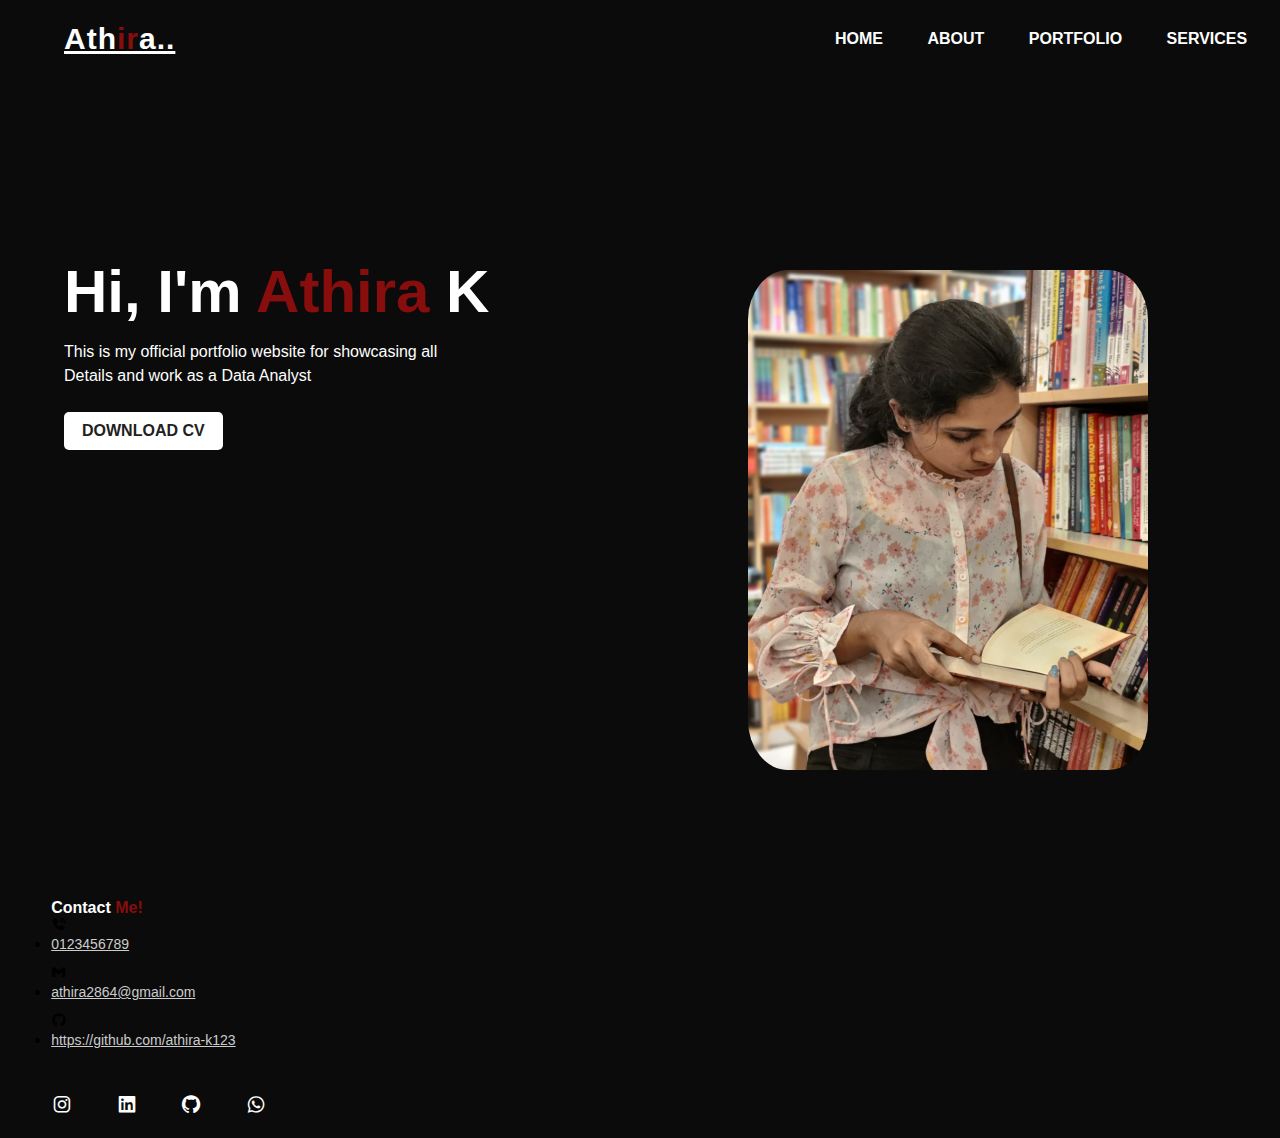
<file: index.html>
<!DOCTYPE html>
<html lang="en">
    <head>

<meta charset="UTF-8">
<meta http-equiv="X-UA-Compatible" content="IE=edge">
<meta name="viewport" content="width=device-width, initial-scale=1.0">
<title>Personalize Portfolio website</title>
<link rel="stylesheet" href="css/portfolio_style.css">

<link rel="stylesheet"href="https://unpkg.com/boxicons@latest/css/boxicons.min.css">
</head>
<body>
    
    <div class="hero">
        <nav> 
            
            <a href="#" class="logo">Ath<span>ir</span>a..</a>
        <ul>
            <li><a href="#">HOME</a></li>
            <li><a href="about.html">ABOUT</a></li>
            <li><a href="portfolio.html">PORTFOLIO</a></li>
            <li><a href="services.html">SERVICES</a></li>
            
        </ul>
        <div class="bx bx-menu" id="menu-icon"></div>
    
        </nav>
        <div class="detel">
            <h1>Hi, I'm <span>Athira</span> K</h1>
            <p>This is my official portfolio website for showcasing all<br>
            <br>Details and work as a Data Analyst
            </p>
            <a href="#">DOWNLOAD CV</a>
        </div>
        <div class="images">
            <img src="images/newimg1.jpg" class="girl" width="400" height="500">
        </div>
    </div>
   
   <section class="contact" id="contact">
    <div class="contact-text">
        <h2>Contact <span>Me!</span></h2>
        <div class="list">
            <i class='bx bxs-phone-call' ></i>
            <li><a href="#">0123456789</a></li>
            <i class='bx bxl-gmail' ></i>
            <li><a href="#">athira2864@gmail.com</a></li>
            <i class='bx bxl-github' ></i>
            <li><a href="#">https://github.com/athira-k123</a></li>
        </div>
        <div class="contact-icons">
            <a href="#"><i class='bx bxl-instagram'></i></a>
            <a href="#"><i class='bx bxl-linkedin-square' ></i></a>
            <a href="#"><i class='bx bxl-github'></i></a>
            <a href="#"><i class='bx bxl-whatsapp'></i></a>
        </div>
        
    </div>
   </section>
</body>
</html>
</file>
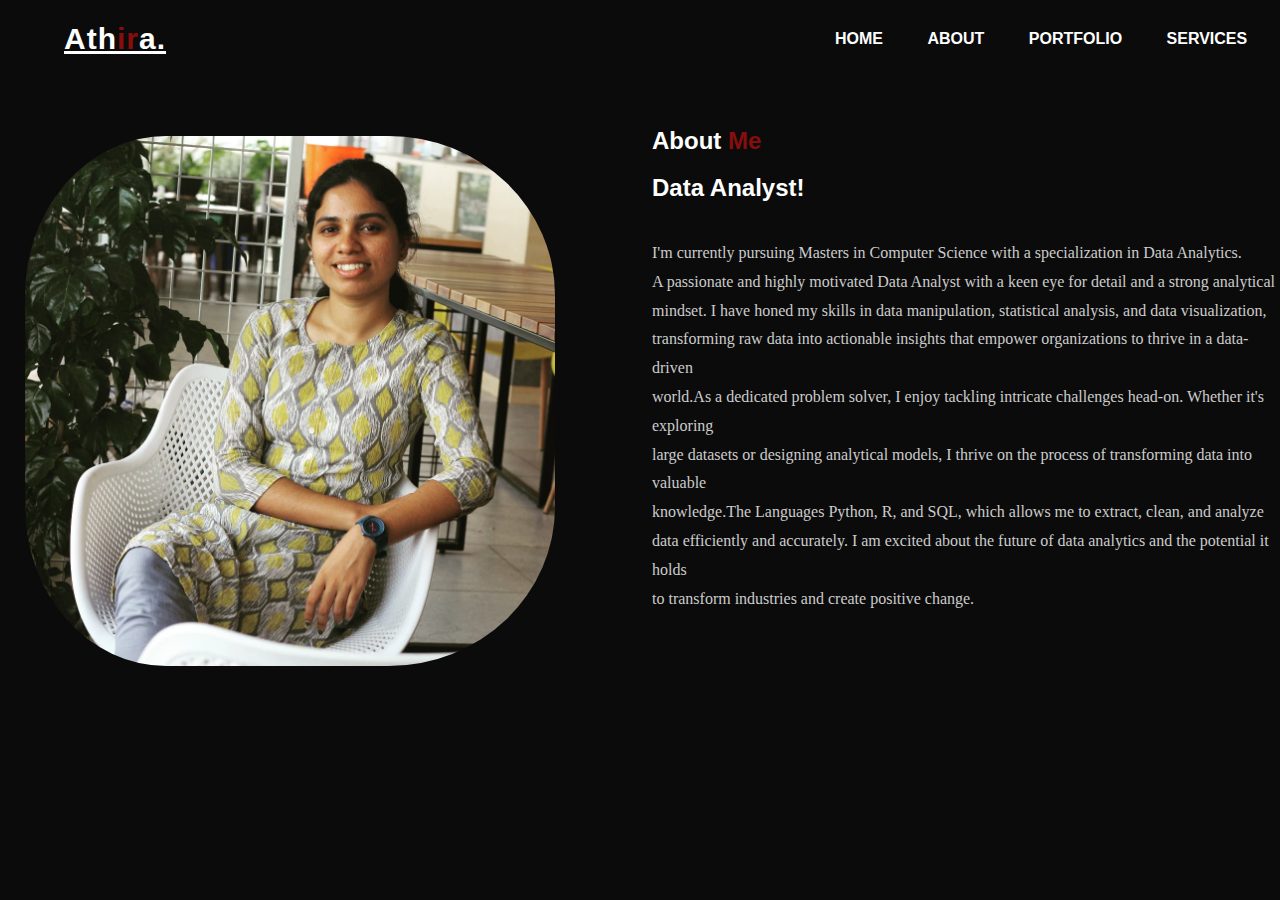
<file: about.html>
<!DOCTYPE html>
<html lang="en">

<head>

    <meta charset="UTF-8">
    <meta http-equiv="X-UA-Compatible" content="IE=edge">
    <meta name="viewport" content="width=device-width, initial-scale=1.0">
    <title>Personalize Portfolio website</title>
    <link rel="stylesheet" href="css/portfolio_style.css">

    <link rel="stylesheet" href="https://unpkg.com/boxicons@latest/css/boxicons.min.css">
</head>

<body>

    <div class="hero">
        <nav>
            <!--img src="images/nwlogo.png" class="logo" width="100" height="100"-->
            <a href="#" class="logo">Ath<span>ir</span>a.</a>
            <ul>
                <li><a href="index.html">HOME</a></li>
                <li><a href="#">ABOUT</a></li>
                <li><a href="portfolio.html">PORTFOLIO</a></li>
                <li><a href="services.html">SERVICES</a></li>
                
            </ul>
        </nav>
        <section class="about" id="about">
            <div class="about-img">
                <img src="images/myimg.jpg">
            </div>
            <div class="about-text">
                <h2>About <span>Me</span></h2>
                <h4>Data Analyst!</h4>
                <p>I'm currently pursuing Masters in Computer Science with a specialization in Data Analytics.<br>
                    A passionate and highly motivated Data Analyst with a keen eye for detail and a strong 
                    analytical<br> mindset. I have honed my skills in data
                    manipulation, statistical analysis, and data visualization,<br> transforming raw data into actionable
                    insights that empower organizations to thrive in a data-driven<br> world.As a dedicated problem solver, 
                    I enjoy tackling intricate challenges head-on. Whether it's exploring<br> large datasets or designing 
                    analytical models, I thrive on the process of transforming data into valuable<br> knowledge.The Languages
                    Python, R, and SQL, which allows me to extract, clean, and analyze<br> data efficiently and accurately.
                    I am excited about the future of data analytics and the potential it holds<br> to transform industries and 
                    create positive change. 
                </p>
            </div>
    </div>

    </section>
    </div>
</body>
</html>
</file>
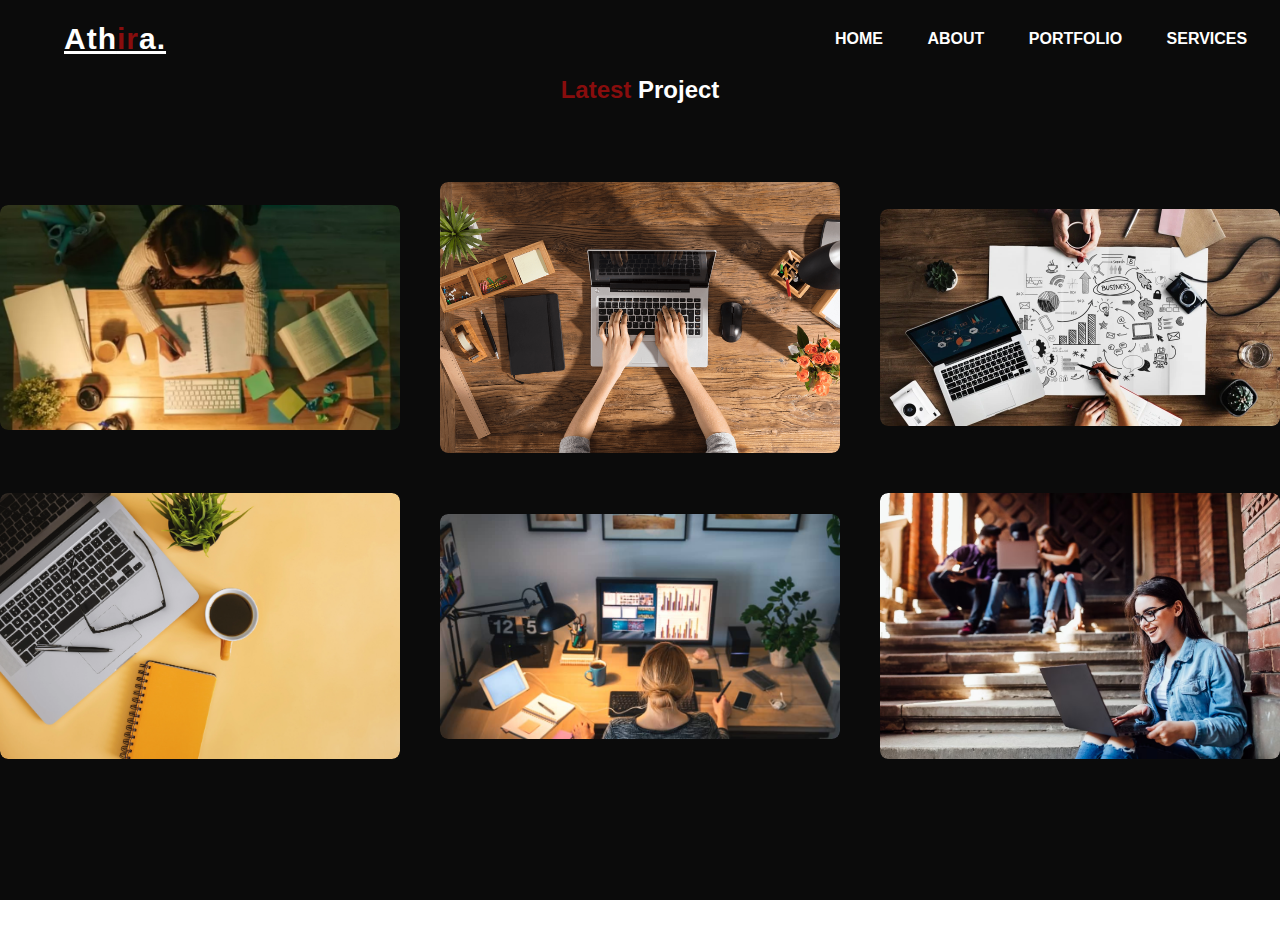
<file: portfolio.html>
<!DOCTYPE html>
<html lang="en">

<head>

    <meta charset="UTF-8">
    <meta http-equiv="X-UA-Compatible" content="IE=edge">
    <meta name="viewport" content="width=device-width, initial-scale=1.0">
    <title>Personalize Portfolio website</title>
    <link rel="stylesheet" href="css/portfolio_style.css">

    <link rel="stylesheet" href="https://unpkg.com/boxicons@latest/css/boxicons.min.css">
</head>

<body>

    <div class="hero">
        <nav>
            <!--img src="images/nwlogo.png" class="logo" width="100" height="100"-->
            <a href="#" class="logo">Ath<span>ir</span>a.</a>
            <ul>
                <li><a href="index.html">HOME</a></li>
                <li><a href="about.html">ABOUT</a></li>
                <li><a href="#">PORTFOLIO</a></li>
                <li><a href="services.html">SERVICES</a></li>
                
            </ul>
        </nav>
        <section class="portfolio" id="portfolio">
            <div class="main-text">
                <h2><span>Latest</span> Project</h2>
            </div>
            <div class="portfolio-content">
                <div class="row">
                    <img src="images/projectimg1.webp">
                    <div class="layer">
                        <h5>DS Project</h5>
                        <p>Residence Record</p>
                        <a href="https://github.com/athira-k123/DS-project"><i class='bx bx-link-external'></i></a>
                    </div>
                </div>
                <div class="row">
                    <img src="images/projectimg2.webp">
                    <div class="layer">
                        <h5>WTL Project</h5>
                        <p>Creating a Portfolio</p>
                        <a href="https://github.com/athira-k123/Portfolio/tree/main/Real_PORTFOLIO"><i class='bx bx-link-external'></i></a>
                    </div>
                </div>
                <div class="row">
                    <img src="images/projectimg3.webp">
                    <div class="layer">
                        <h5>Data Mining</h5>
                        <p>Black Friday Sales Report</p>
                        <a href="https://github.com/athira-k123/Black-Friday-Sale-"><i class='bx bx-link-external'></i></a>
                    </div>
                </div>
                <div class="row">
                    <img src="images/projectimg4.webp">
                    <div class="layer">
                        <h5>Certificate</h5>
                        <p>Machine Learning Foundations:<br>A Case Study
                            Approach</p>
                        <a href="https://drive.google.com/drive/folders/143XmNJzv9045eDXR1ZpbfiYp8FoWI-o9?usp=drive_link"><i class='bx bx-link-external'></i></a>
                    </div>
                </div>
                <div class="row">
                    <img src="images/projectimg5.jpeg">
                    <div class="layer">
                        <h5>Tableau</h5>
                        <p>Fundamentals of Visualization with Tableau <br>Visual Analytics with Tableau</p>
                        <a href="https://drive.google.com/drive/folders/1Gz2pOUh_QDexHv1t0We93XPZ-jAhQxAg?usp=drive_link"><i class='bx bx-link-external'></i></a>
                    </div>
                </div>
                <div class="row">
                    <img src="images/projectimg6.avif">
                    <div class="layer">
                        <h5>Java Project</h5>
                        <p>Online Job Portal</p>
                        <a href="#"><i class='bx bx-link-external'></i></a>
                    </div>
                </div>
            </div>
        </section>
    </div>
    <br>
    <br>
</body>

</html>
</file>
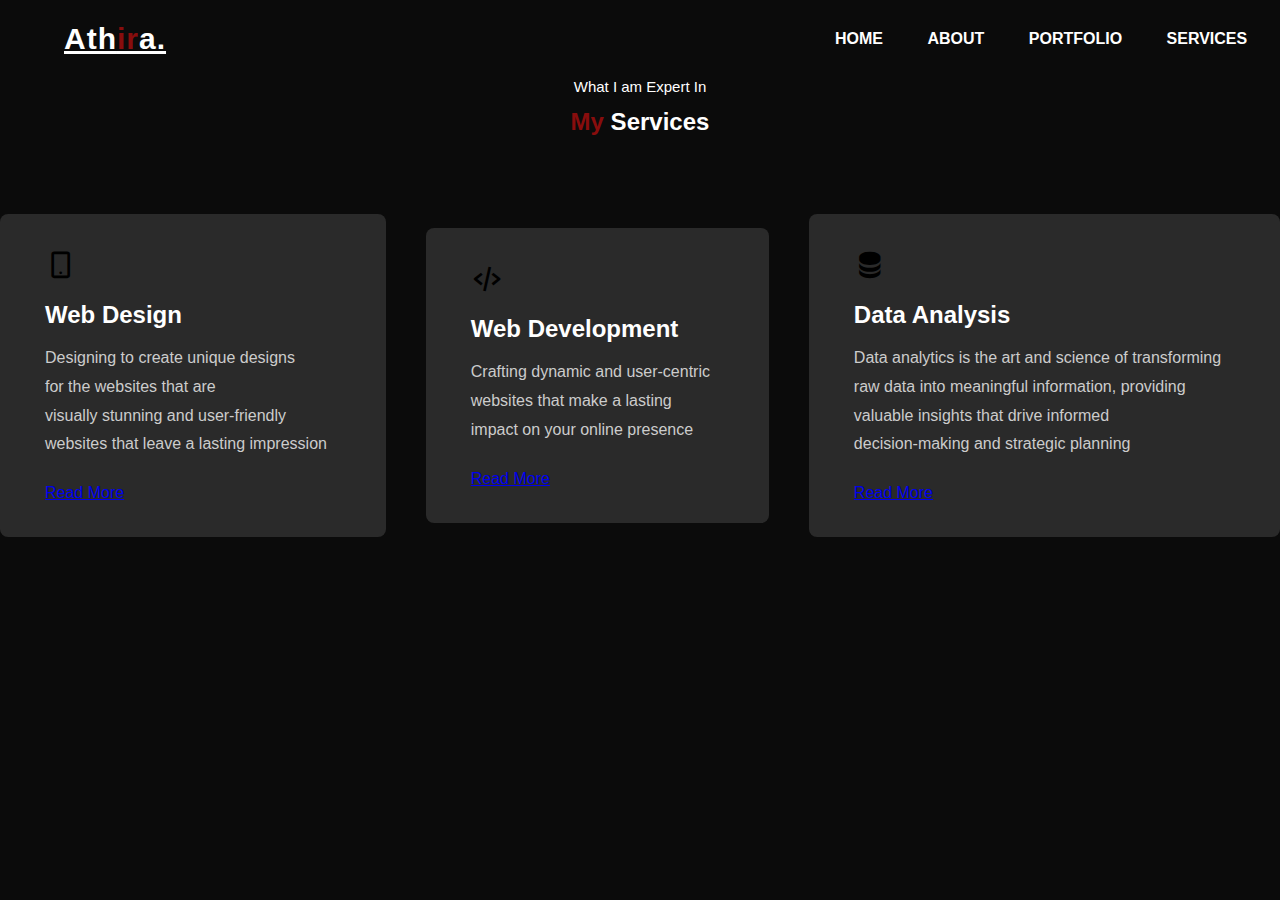
<file: services.html>
<!DOCTYPE html>
<html lang="en">
    <head>

<meta charset="UTF-8">
<meta http-equiv="X-UA-Compatible" content="IE=edge">
<meta name="viewport" content="width=device-width, initial-scale=1.0">
<title>Personalize Portfolio website</title>
<link rel="stylesheet" href="css/portfolio_style.css">

<link rel="stylesheet"href="https://unpkg.com/boxicons@latest/css/boxicons.min.css">
</head>
<body>
    
    <div class="hero">
        <nav> 
            <!--img src="images/nwlogo.png" class="logo" width="100" height="100"-->
            <a href="#" class="logo">Ath<span>ir</span>a.</a>
            <ul>
                <li><a href="index.html">HOME</a></li>
                <li><a href="about.html">ABOUT</a></li>
                <li><a href="portfolio.html">PORTFOLIO</a></li>
                <li><a href="#">SERVICES</a></li>
                
            </ul>
            </nav>
            <section class="services" id="services">
                <div class="main-text">
                    <p>What I am Expert In</p>
                    <h2><span>My</span> Services</h2>
                </div>
                
                <div class="services-content">
                    <div class="box">
                    <div class="s-icons">
                    <i class='bx bx-mobile-alt'></i>
                    </div>
                    <h3>Web Design</h3>
                    <p>Designing to create unique designs<br> 
                       for the websites that are<br> 
                         visually stunning and user-friendly<br> 
                         websites that leave a lasting impression</p>
                    <a href="#" class="btn">Read More</a>
                    </div>
        
                    <div class="box">
                        <div class="s-icons">
                        <i class='bx bx-code-alt'></i>
                        </div>
                        <h3>Web Development</h3>
                        <p>Crafting dynamic and user-centric 
                            <br>websites that make a lasting<br> 
                            impact on your online presence</p>
                        <a href="#" class="btn">Read More</a>
                        </div>
        
                        <div class="box">
                            <div class="s-icons">
                            <i class='bx bxs-data' ></i>
                            </div>
                            <h3>Data Analysis</h3>
                            <p>Data analytics is the art and science of
                                transforming <br>raw data into meaningful information,
                                providing<br> valuable insights that drive 
                                informed<br> decision-making
                                and strategic planning</p>
                            <a href="#" class="btn">Read More</a>
                            </div>
                </div>
            </section>
            </div>
            </body>
            </html>
</file>
<file: css/portfolio_style.css>
*{
    margin: 0;
    padding: 0;
    font-family: sans-serif;
}
:root{
    --bg-color: #2a2a2a;
    --second-bg-color: #0b0b0b;
    --text-color: #fff;
    --second-color: #ccc;
    --main-color: rgb(136, 13, 13);
}
.hero{
    background: var(--second-bg-color);
    position: relative;
    width: 100%;
    height: 100vh;
}
nav{
    display: flex;
    width: 94%;
    margin-left: 5%;
    padding: 20px 0;
    align-items: center;
    justify-content: space-between;
}
.logo{
    color: var(--text-color);
    font-size: 30px;
    font-weight: 700;
    letter-spacing: 1px;
}
span{
    color: var(--main-color);
}

nav ul li{
    display: inline-block;
    list-style: none;
    margin: 10px 20px;
}
nav ul li a{
    text-decoration: none;
    color:white;
    font-weight: bold;
}
#menu-icon{
    font-size: 35px;
    color: var(--text-color);
    z-index: 1000;
    cursor: pointer;
    margin-left: 25px;
    display: none;
}
nav ul li a:hover{
    color:rgb(165, 6, 6);
}
.detel{
    margin-left: 5%;
    margin-top: 14%;
}
.detel h1{
    font-size: 60px;
    color:white;
    margin-bottom: 20px;
}
span{
    color:rgb(136, 13, 13);
}
.detel p{
    color:white;
    line-height: 12px;
}
.detel a{
background: #fff;
padding: 10px 18px;
text-decoration: none;
font-weight: bold;
color: #212121;
display: inline-block;
margin: 30px 0;
border-radius: 5px;
}
.images{
    width: 40%;
    height: 70%;
    position: absolute;
    /* border-radius: 5%; */
    bottom: 0;
    right: 20px;
    top: 10;
}
.images img{
    border-radius: 10%;
}
/*----------------------------about------------------------*/
.about{
    display: grid;
    grid-template-columns: repeat(2, 1fr);
    align-items: center;
    gap: 1.5rem;
    padding-top: 4%;
    
}
.about-img img
{
    border-radius: 30%;
    max-width: 530px;
    height: auto;
    width: 100%;
    padding-left: 4%;
}
.about-text h2{
    /* font-size: var(--h2--font); */
    line-height: 1;
    color: var(--text-color);
}
.about-text h4{
    font-size: 24px;
    font-weight: 600;
    color: var(--text-color);
    line-height: 1.7;
    margin: 15px 0 30px;
}
.about-text p{
    color: var(--second-color);
    font-size: var(--p-font);
    font-family: 'Times New Roman', Times, serif;
    line-height: 1.8;
    margin-bottom: 4rem;
}
/*------------------portfolio--------------------------*/
.portfolio-content
{
    display: grid;
    grid-template-columns: repeat(auto-fit, minmax(350px, auto));
    align-items: center;
    gap: 2.5rem;
    margin-top: 5rem;
}
.main-text h2 {
    color: var(--text-color);
}
.row{
    position: relative;
    overflow: hidden;
    border-radius: 8px;
    cursor: pointer;
}
.row img{
    width: 100%;
    border-radius: 8px;
    display: block;
    transition: transform 0.5s;
}
.layer{
    width: 100%;
    height: 0%;
    background: linear-gradient(rgba(0, 0, 0, 0.1), #b07386);
    position: absolute;
    border-radius: 8px;
    left: 0;
    bottom: 0;
    overflow: hidden;
    display: flex;
    flex-direction: column;
    align-items: center;
    justify-content: center;
    text-align: center;
    padding: 0 40px;
    transition: height 0.5s;
}
.layer h5{
    font: 5px;
    font-weight: 600;
    margin-bottom: 15px;
}
.layer p{
    color: var(--main-color);
    font-size: 1.2rem;
    line-height: 1.8;
}
.layer box-icon{
    color: var(--main-color);
    margin-top: 20px;
    font-size: 20px;
    background: var(--text-color);
    width: 60px;
    height: 60px;
    display: flex;
    align-items: center;
    justify-content: center;
    border-radius: 50%;
}
.row:hover img{
    transform: scale(1.1);
}
.row:hover .layer{
    height: 100%;
}
.content{
    background: var(--second-bg-color);
    display: grid;
    grid-template-columns: repeat(2, 1fr);
    align-items: center;
    gap: 2.5rem;
}
/* ---------------------------Services---------------------------- */
.services{
    background: var(--second-bg-color);
}
.main-text{
    text-align: center;
}
.main-text p{
    /* color: var(--second-color) */
    color: white;
    font-size: 15px;
    margin-bottom: 15px;
}
.main-text h2{
    /* font-size: var(--h2-font); */
    line-height: 1;
}
.services-content{
    display: grid;
    grid-template-columns: repeat(auto-fit, minmax(250px, auto));
    align-items: center;
    gap: 2.5rem;
    margin-top: 5rem;
}
.box{
    background: var(--bg-color);
    padding: 35px 45px;
    border-radius: 8px;
    transition: all .45s ease;
}
.s-icons i{
    font-size: 32px;
    margin-bottom: 20px;
}
.box p{
    color: var(--second-color);
    font-size: 1rem;
    line-height: 1.8;
    margin-bottom: 25px;
}
.box h3{
    font-size: 24px;
    font-weight: 600;
    color: var(--text-color);
    margin-bottom: 15px;
}
.box:hover{
    transform: translateY(-8px);
    cursor: pointer;
}
/* -----------------contact---------------------- */
.contact{
    background: var(--second-bg-color);
    display: grid;
    grid-template-columns: repeat(2, 1fr);
    align-items: center;
    gap: 2.5rem;
    padding-left: 4%;
}
.contact-text h2{
    font-size: var(--h2-font);
    line-height: 1;
    color: var(--text-color);
}
.list{
    margin-bottom: 2.8rem;
}
.list li{
    margin-bottom: 12px;
}
.list li a{
    display: block;
    color: var(--second-color);
    font-size: 14px;
    transition: all .45s ease;
}
.list li a hover{
    color: var(--text-color);
    transform: translateY(5px);
}
.contact-icons i{
    height: 45px;
    width: 45px;
    color: var(--text-color);
    font-size: 22px;
    display: inline-block;
    align-items: center;
    justify-content: center;
    border-radius: 8px;
    margin-right: 15px;
    transition: all .45s ease;
}
.contact-icons i:hover{
 color: var(--main-color);
}
</file>
